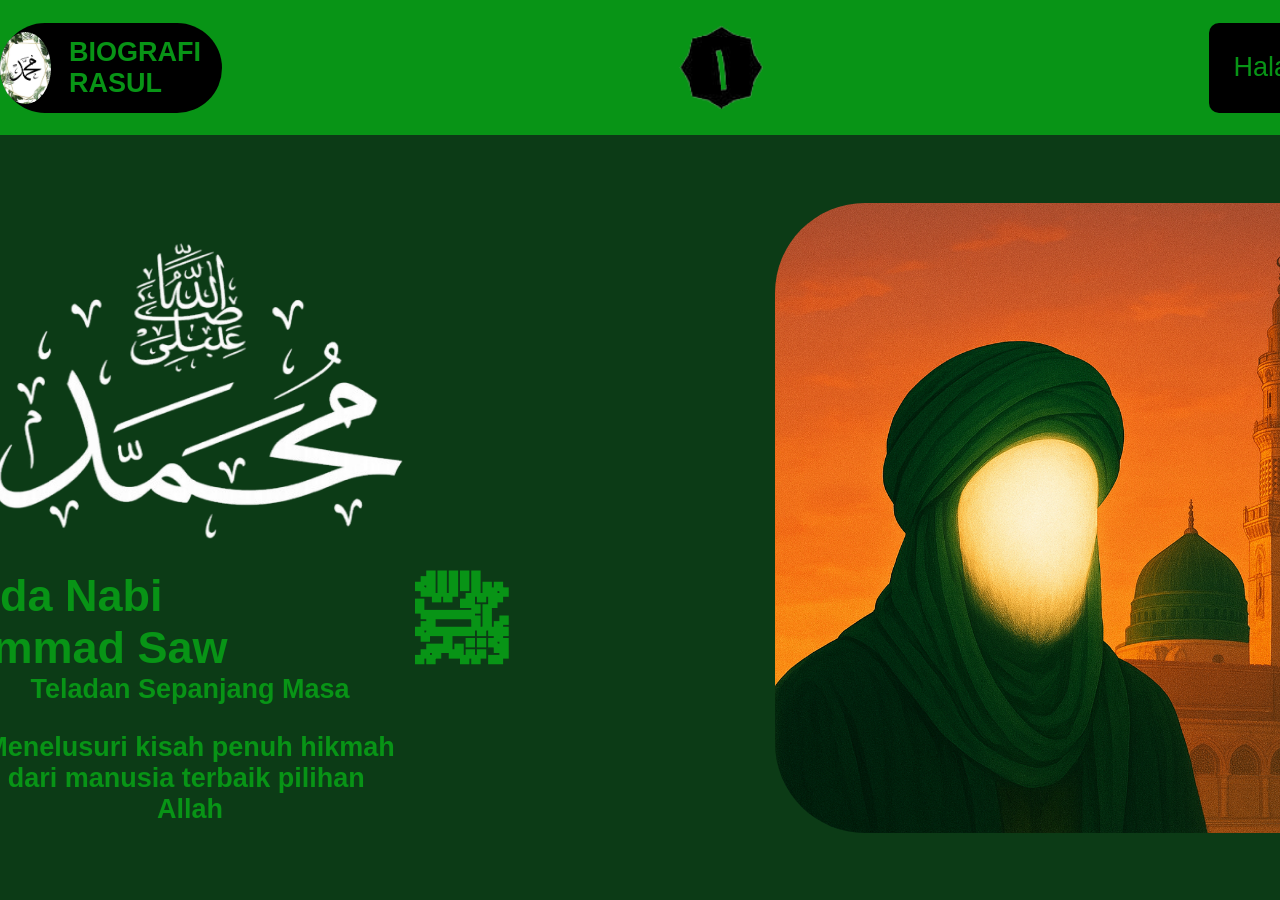
<file: index.html>
<!DOCTYPE html>
<html lang="en">
<head>
   <meta charset="UTF-8">
   <meta name="viewport" content="width=device-width, initial-scale=1.0">
   <link rel="stylesheet" href="style.css">
   <title>Biografi Baginda Rasul</title>
</head>
<body>
   
<header class="header1"> 

   <div class="container-logo">
      <img src="kaligrafi-rasullullah.jpg" alt="GAMBAR LOGO" class="gambar-logo">
      <h4 class="judul-logo"> BIOGRAFI RASUL</h4>
   </div>

   <img src="angka-1.jpg" alt="nomor halaman" class="angka1">

   <div class="wadah-halaman">
      <botton class="halaman"> <a href="index.html" class="tombol"> Halaman 1 </a> </botton>
      <botton class="halaman"> <a href="halaman2.html" class="tombol"> Halaman 2 </a> </botton>
   </div>

</header>

<!-- batas section dan header -->

<section class="section1">
<div class="posisi-sbg1">
<img src="kaligrafi.png" alt="kaligrafi" class="kaligrafi1">

<h2 class="jd-utm1">Baginda Nabi Muhammad Saw <span class="kaligrafi-saw"> ﷺ </span> </h2>
<div class="jarak-text">
<h3 class="jd-utm2">Teladan Sepanjang Masa</h3>
<h3 class="p-bg1">Menelusuri kisah penuh hikmah <br> <div class="pembungkus"><span class="p2">dari manusia terbaik pilihan</span> <div class="pemilik-alam-semesta">Allah</div></div></h3>
</div>
</div>

<img src="gambar-ilustrasi.png" alt="gambar ilustrasi rasullullah" class="gmbr-rasul">
</section>
</body>
</html>
</file>
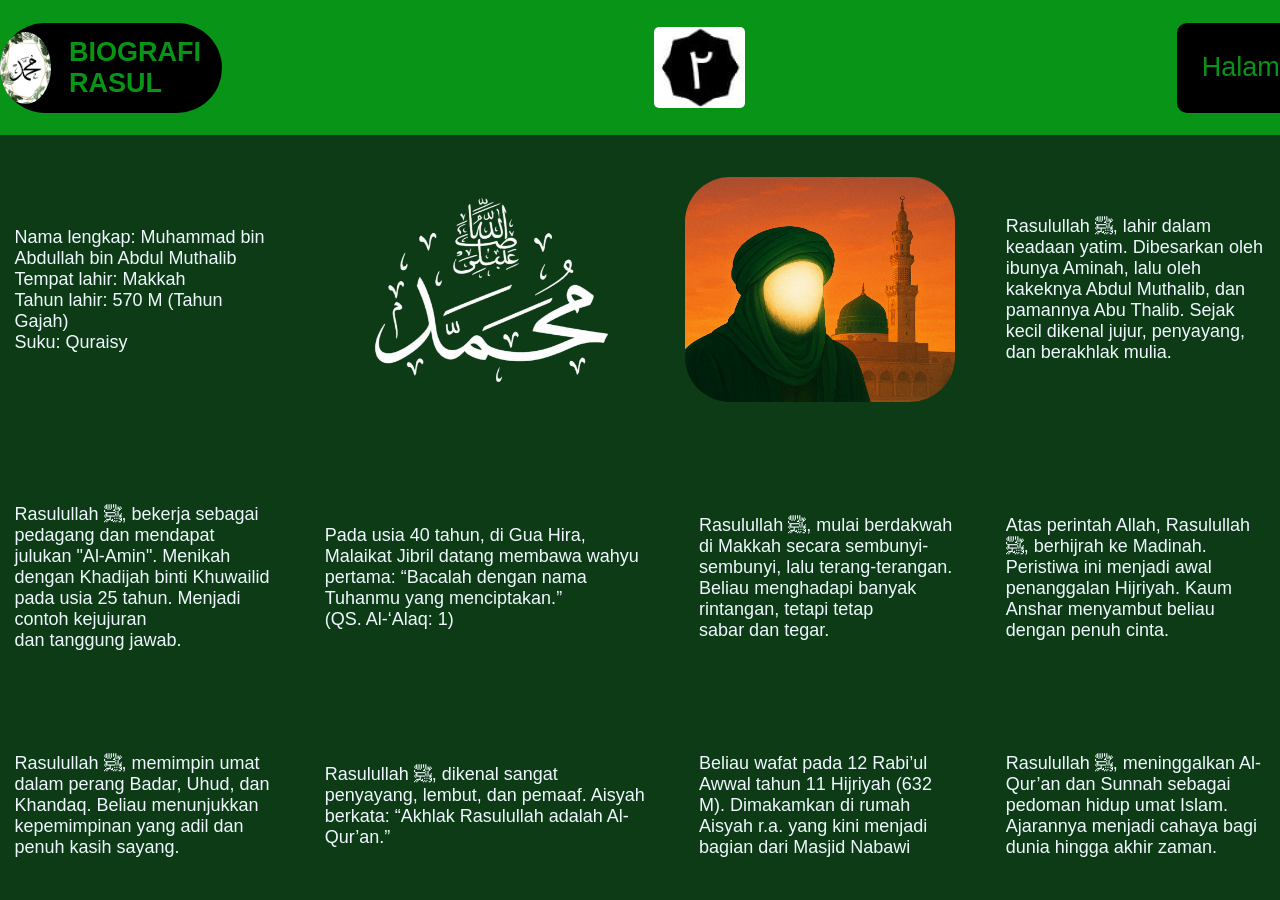
<file: halaman2.html>
<!DOCTYPE html>
<html lang="en">
<head>
    <meta charset="UTF-8">
    <meta name="viewport" content="width=device-width, initial-scale=1.0">
    <title>Document</title>
    <link rel="stylesheet" href="style.css">
</head>
<body>
     
<header class="header1"> 

   <div class="container-logo">
      <img src="kaligrafi-rasullullah.jpg" alt="GAMBAR LOGO" class="gambar-logo">
      <h4 class="judul-logo"> BIOGRAFI RASUL</h4>
   </div>

   <img src="angka-2.jpg" alt="nomor halaman" class="angka2">

   <div class="wadah-halaman">
      <botton class="halaman"> <a href="index.html" class="tombol"> Halaman 1 </a> </botton>
      <botton class="halaman"> <a href="halaman2.html" class="tombol"> Halaman 2 </a> </botton>
   </div>
</header>

<!-- pembatas header dan section -->

<section class="section2">

<div class="text1">
     Nama lengkap: Muhammad bin Abdullah bin Abdul Muthalib
<br> <span>Tempat lahir: Makkah</span>
<br> Tahun lahir: 570 M (Tahun Gajah)  
<br> Suku: Quraisy
</div>

<img src="kaligrafi.png" alt="" class="kaligrafi2">

<img src="gambar-ilustrasi.png" alt="ilustrasi" class="gmbr-rasul2">

<div class="text2">Rasulullah ﷺ, lahir dalam keadaan yatim.  
Dibesarkan oleh ibunya Aminah, lalu oleh kakeknya Abdul Muthalib, dan pamannya Abu Thalib.  
Sejak kecil dikenal jujur, penyayang, dan berakhlak mulia.</div> 

<!-- baris 2 -->

<div class="text3">Rasulullah ﷺ, bekerja sebagai pedagang dan mendapat julukan "Al-Amin".  
Menikah dengan Khadijah binti Khuwailid pada usia 25 tahun.  
Menjadi contoh kejujuran dan tanggung jawab.</div>

<div class="text4">Pada usia 40 tahun, di Gua Hira, Malaikat Jibril datang membawa wahyu pertama:  
“Bacalah dengan nama Tuhanmu yang menciptakan.” (QS. Al-‘Alaq: 1) </div>

<div class="text5">Rasulullah ﷺ, mulai berdakwah di Makkah secara sembunyi-sembunyi, lalu terang-terangan.  
Beliau menghadapi banyak rintangan, tetapi tetap sabar dan tegar.</div>

<div class="text6">Atas perintah Allah, Rasulullah  ﷺ, berhijrah ke Madinah.  
Peristiwa ini menjadi awal penanggalan Hijriyah.  
Kaum Anshar menyambut beliau dengan penuh cinta.</div>

<!-- baris3 -->
<div class="text7">Rasulullah  ﷺ, memimpin umat dalam perang Badar, Uhud, dan Khandaq.  
Beliau menunjukkan kepemimpinan yang adil dan penuh kasih sayang.</div>

<div class="text8">Rasulullah  ﷺ, dikenal sangat penyayang, lembut, dan pemaaf.  
Aisyah berkata: “Akhlak Rasulullah adalah Al-Qur’an.”</div>

<div class="text9">Beliau wafat pada 12 Rabi’ul Awwal tahun 11 Hijriyah (632 M).  
Dimakamkan di rumah Aisyah r.a. yang kini menjadi bagian dari Masjid Nabawi</div>

<div class="text10">Rasulullah ﷺ, meninggalkan Al-Qur’an dan Sunnah sebagai pedoman hidup umat Islam.  
Ajarannya menjadi cahaya bagi dunia hingga akhir zaman.</div>
    
</section>

</body>
</html>
</file>
<file: style.css>
body{
margin: 0;
padding: 0;
}

.header1 {
  background-color: #089416;
  width: 100%;
  height:15vh;
  display: flex;
  flex-direction: row;
  justify-content: space-around;
  align-items: center;
  gap: 48vh;
}


.container-logo {
  background-color: black;
  width: 40vh;
  height:10vh;
  border-radius: 5vh;
  display: flex;
  flex-direction: row;
  gap: 2vh;
  align-items: center;
  justify-content: center;
}

.judul-logo{
  color: #089416;
  font-size: 3vh;
  font-family: sans-serif;
}

.gambar-logo {
  width: 8vh;
  height: 8vh;
  border-radius: 100%;
}

.wadah-halaman {
  display: flex;
  flex-direction: row;
  gap: 15px;
}

.wadah-halaman :hover{
transform:scale(1.1);
}

.halaman {
  background-color: black;
  width: 20vh;
  height: 10vh;
  border-radius: 10px;
  color:#089416;
  font-family: Impact, Haettenschweiler, 'Arial Narrow Bold', sans-serif;
  display: flex;
  justify-content: center;
  align-items: center;
  font-size: 3vh;
}

.halaman a{
  text-decoration: none;
  color: inherit;
}

.halaman :hover{
transform:scale(1.1);
}



.angka1 {
  width: 15vh;
  height: 11vh;
}

.angka2 {
  width: 11vh;
  height: 9vh;
  border-radius: 5px;
}

/* batas section dan header */

.section1 {
  background-color:#0c3b16;
  width: 100%;
  height:85vh;
  display: flex;
  flex-direction: row;
  justify-content: center;
  align-items: center;
  gap: 30vh;
}

.posisi-sbg1 *{
  margin: 0;
}

.posisi-sbg1 {
  display: flex;
  flex-direction: column;
  justify-content: center;
  align-items: center;
}

.kaligrafi1 {
  width: 70vh;
  height: 40vh;
}

.jd-utm1 {
  color: #089416;
  font-family: sans-serif;
  font-size: 5vh;
  display: flex;
  align-items: center;
  gap: 2vh;
}

.kaligrafi-saw{
  font-size:10vh;
}

.jd-utm2{
color: #089416;
  font-family: sans-serif;
  font-size: 3vh;
  display: flex;
  flex-direction: row;
  justify-content: center;
}

.p-bg1{
color: #089416;
  font-family: sans-serif;
  font-size: 3vh;
}

.jarak-text{
  display: flex;
  flex-direction: column;
  gap: 3vh;
}

.pembungkus * {
  margin: 0;
  padding: 0;
}

.pembungkus {
  text-align: center;
}

.gmbr-rasul{
  width: 70vh;
  height: 70vh;
  border-radius: 10vh;
}



/* pembatas slide 1 dan 2 */

.section2 {
  background-color:#0c3b16;
  width: 100%;
  height:85vh;
  display: grid;
  grid-template-columns: 3fr 3fr 3fr 3fr;
  gap: 2vh;
  align-items: center;
  text-align: left;
}

.section2 > div{
  max-width: 90%; /* batasi lebar teks */
  margin: auto; 
}

.text1{
font-size: 2vh ;
color: aliceblue;
font-family: Arial, sans-serif;
}

.kaligrafi2{
width: 40vh ;
height: 25vh;
}

.gmbr-rasul2{
width: 30vh ;
height: 25vh;
border-radius: 5vh;
}

.text2{
font-size: 2vh ;
color: aliceblue;
font-family: Arial, sans-serif;
}

.text3{
font-size: 2vh ;
color: aliceblue;
font-family: Arial, sans-serif;
}

.text4{
font-size: 2vh ;
color: aliceblue;
font-family: Arial, sans-serif;
}

.text5{
font-size: 2vh ;
color: aliceblue;
font-family: Arial, sans-serif;
}

.text6{
font-size: 2vh ;
color: aliceblue;
font-family: Arial, sans-serif;
}

.text7{
font-size: 2vh ;
color: aliceblue;
font-family: Arial, sans-serif;
}

.text8{
font-size: 2vh ;
color: aliceblue;
font-family: Arial, sans-serif;
}

.text9{
font-size: 2vh ;
color: aliceblue;
font-family: Arial, sans-serif;
}

.text10{
font-size: 2vh ;
color: aliceblue;
font-family: Arial, sans-serif;
}
</file>
